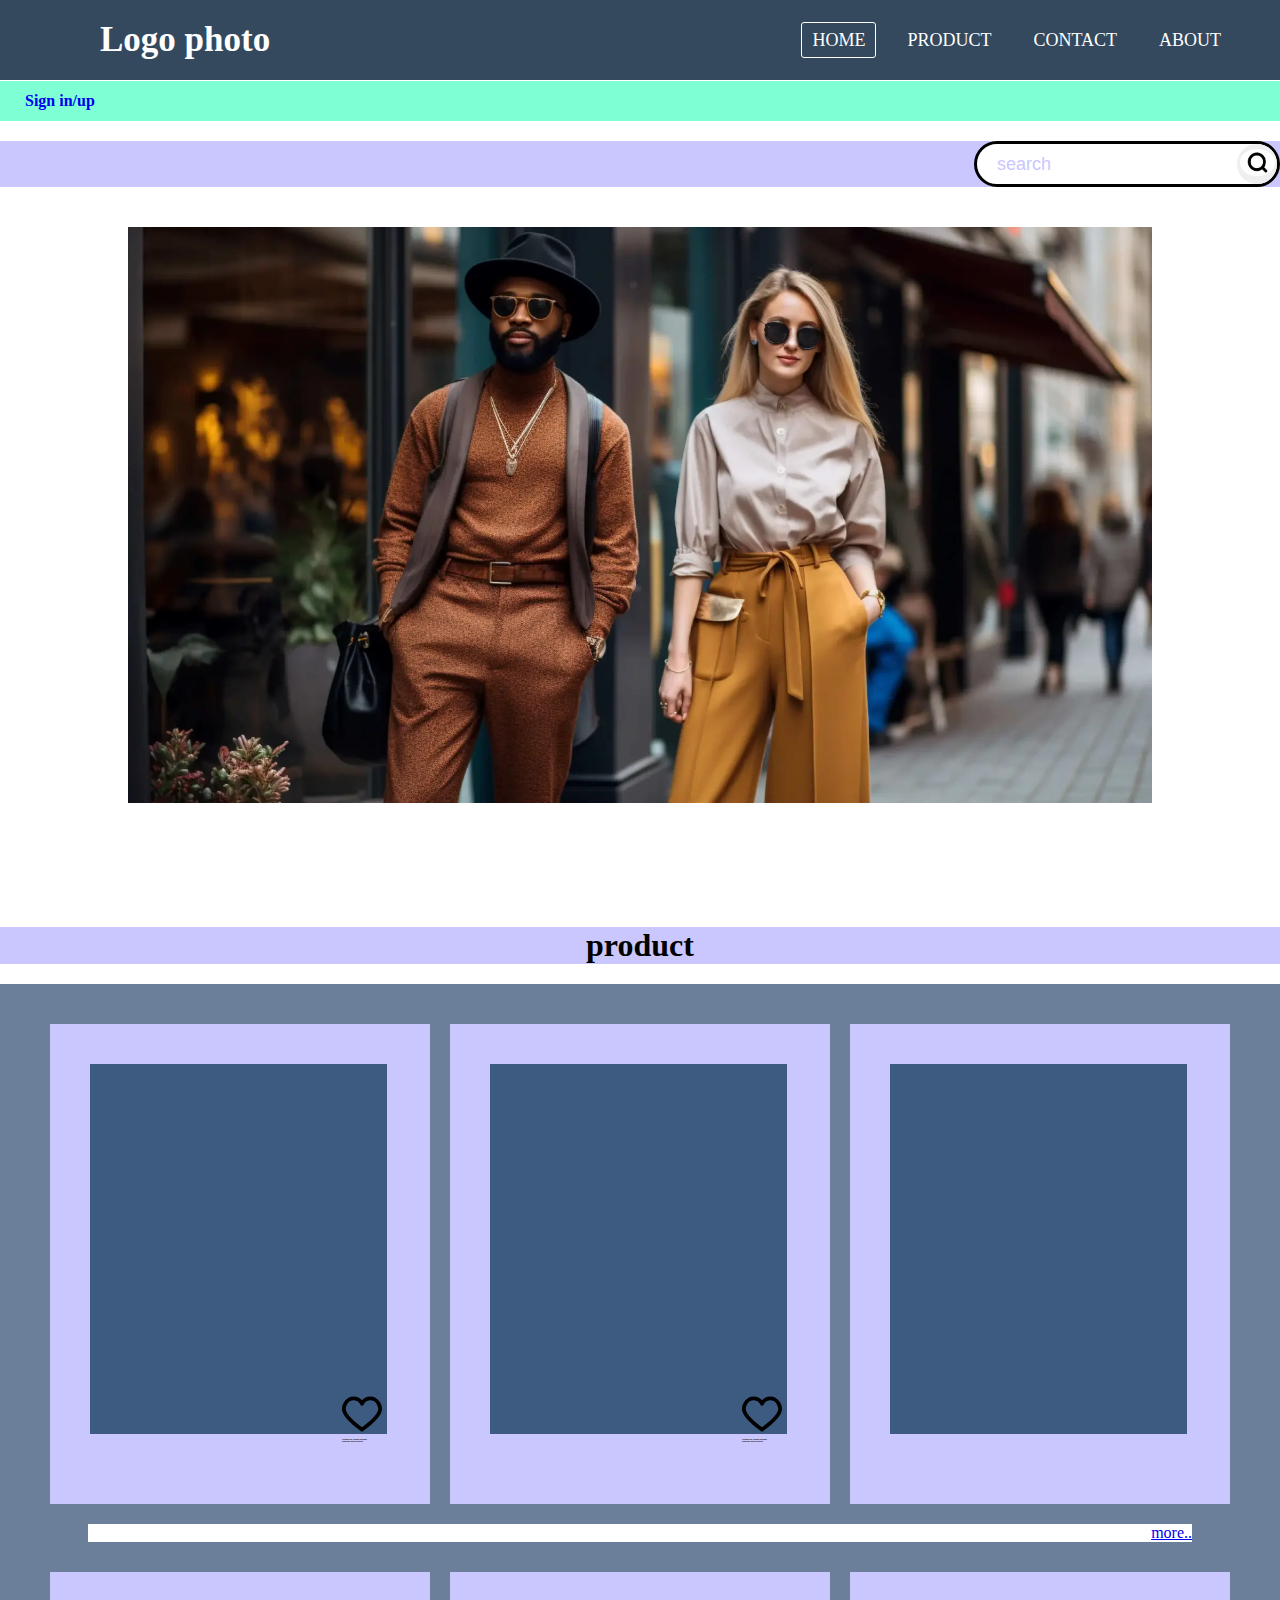
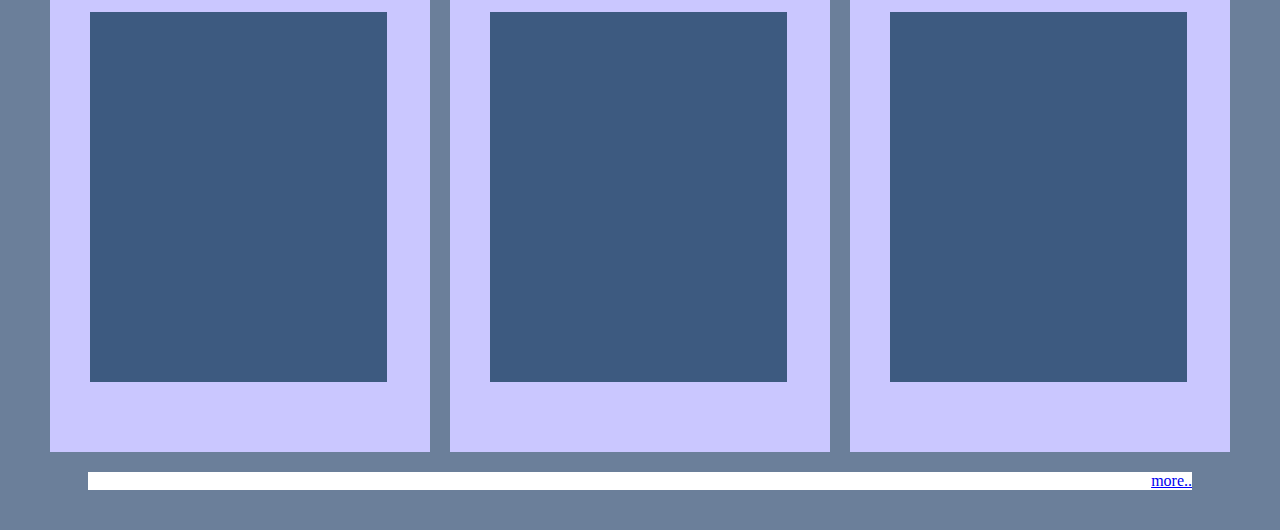
<file: ABOshop/EnglishVersion/index.html>
<!DOCTYPE html>
<html lang="en">

<head>
    <meta charset="UTF-8">
    <meta name="viewport" content="width=device-width, intial-scale=1.0, maximum-scale=1.0, user-scable=no">
    <title>ABOshop</title>
    <link rel="stylesheet" href="../style.css">
</head>

<body>
    <nav>
        <label class="logo">Logo photo</label>
        <ul>
            <li><a class="active" href="#Home">Home</a></li>
            <li><a href="#Product">Product</a></li>
            <li><a href="#">Contact</a></li>
            <li><a href="#">About</a></li>
        </ul>
    </nav>

    <main>
        <section id="Home">
            <div id="signin-container">
                <a href="./Login.html">Sign in/up</a>
            </div>
            <div class="container">
                <form action="" class="search-bar">
                    <input type="text" placeholder="search">
                    <button><img src="../images/search.png" alt=""></button>
                </form>
            </div>
            <div class="fasionStyleImg"></div>
        </section>
        <section id="Product">
            <div>
                <div class="header-product">
                    <h1>product</h1>
                </div>
                <div class="product-container">
                    <div class="product">
                        <div class="product-img">
                            <img src="..//images/noun-heart-17448.svg" id="LikedImg" alt="">
                        </div>
                    </div>
                    <div class="product">
                        <div class="product-img">
                            <img src="..//images/noun-heart-17448.svg" id="LikedImg" alt="">
                        </div>                   
                    </div>
                    <div class="product">
                        <div class="product-img"></div>
                    </div>
                    <div class="lineBreak"><a href="#">more..</a></div>
                    <div class="product">
                        <div class="product-img"></div>
                    </div>
                    <div class="product">
                        <div class="product-img"></div>
                    </div>
                    <div class="product">
                        <div class="product-img"></div>
                    </div>
                    <div class="lineBreak"><a href="#">more..</a></div>

                </div>

            </div>
        </section>
    </main>

    <script src="../script.js"></script>
</body>

</html>
</file>
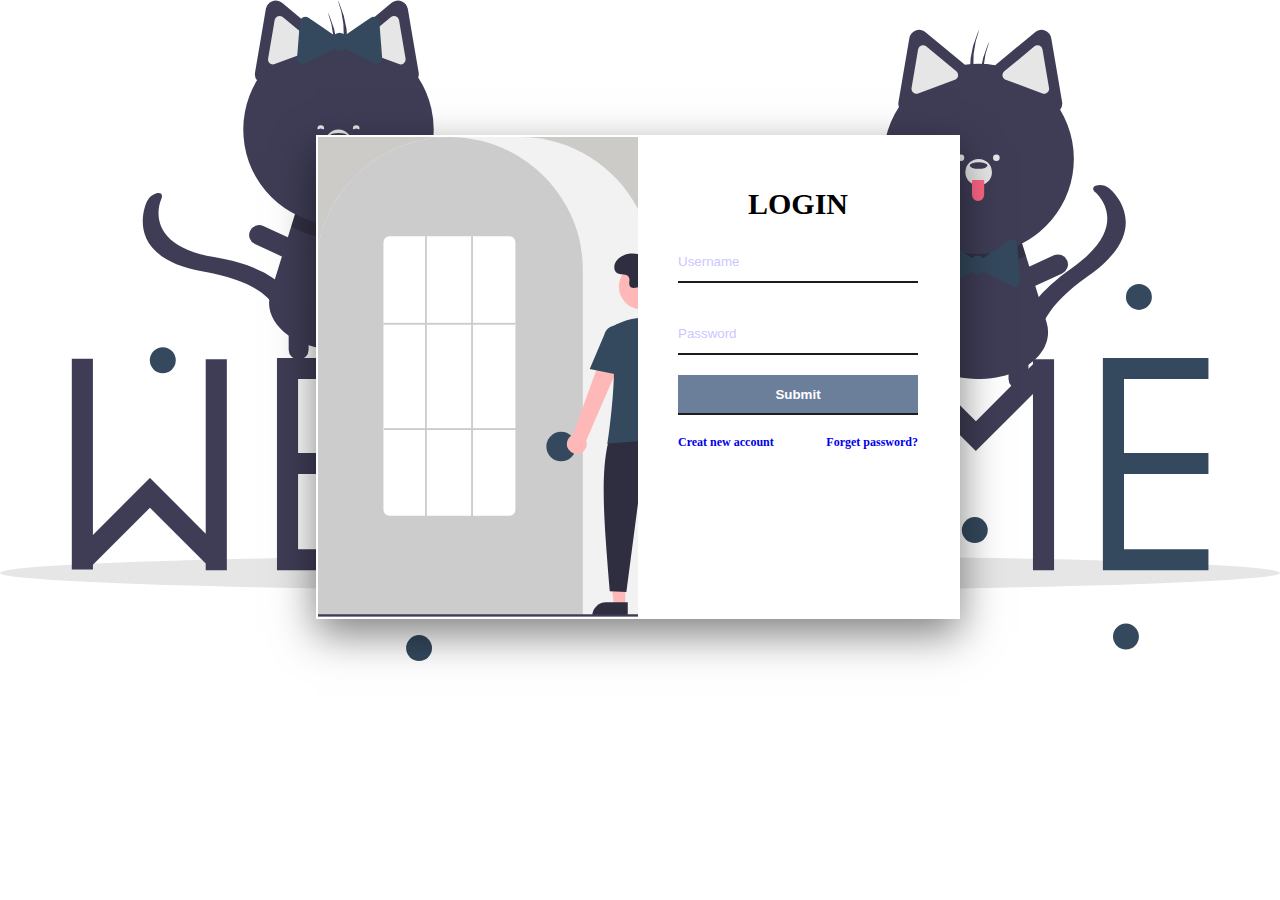
<file: ABOshop/EnglishVersion/Login.html>
<!DOCTYPE html>
<html lang="en">

<head>
    <meta charset="UTF-8">
    <meta name="viewport" content="width=device-width, initial-scale=1.0">
    <link rel="stylesheet" href="../style.css">
    <title>Sign in/up</title>
</head>

<body id="body-Login-page">
    <div class="container-form">
        <div class="left-login" onclick="backHome()"></div>

        <div class="right">
            <div class="form-box">
                <form action="">
                    <div class="form-heading"><h2>LOGIN</h2></div>
                    <input type="text" id="username-login-input" placeholder="Username">
                    <p id="username-login-warning"></p>
                    <input type="password" id="password-login-input" placeholder="Password">
                    <p id="password-login-warning"></p>
                    <input onclick="submitFunctionBtn()" type="submit">
                    <a href="./SignUp.html" class="Creat">Creat new account</a>
                    <a href="#" class="Forget">Forget password?</a>
                </form>
            </div>
        </div>

    </div>
    <script src="../script.js"></script>
</body>

</html>
</file>
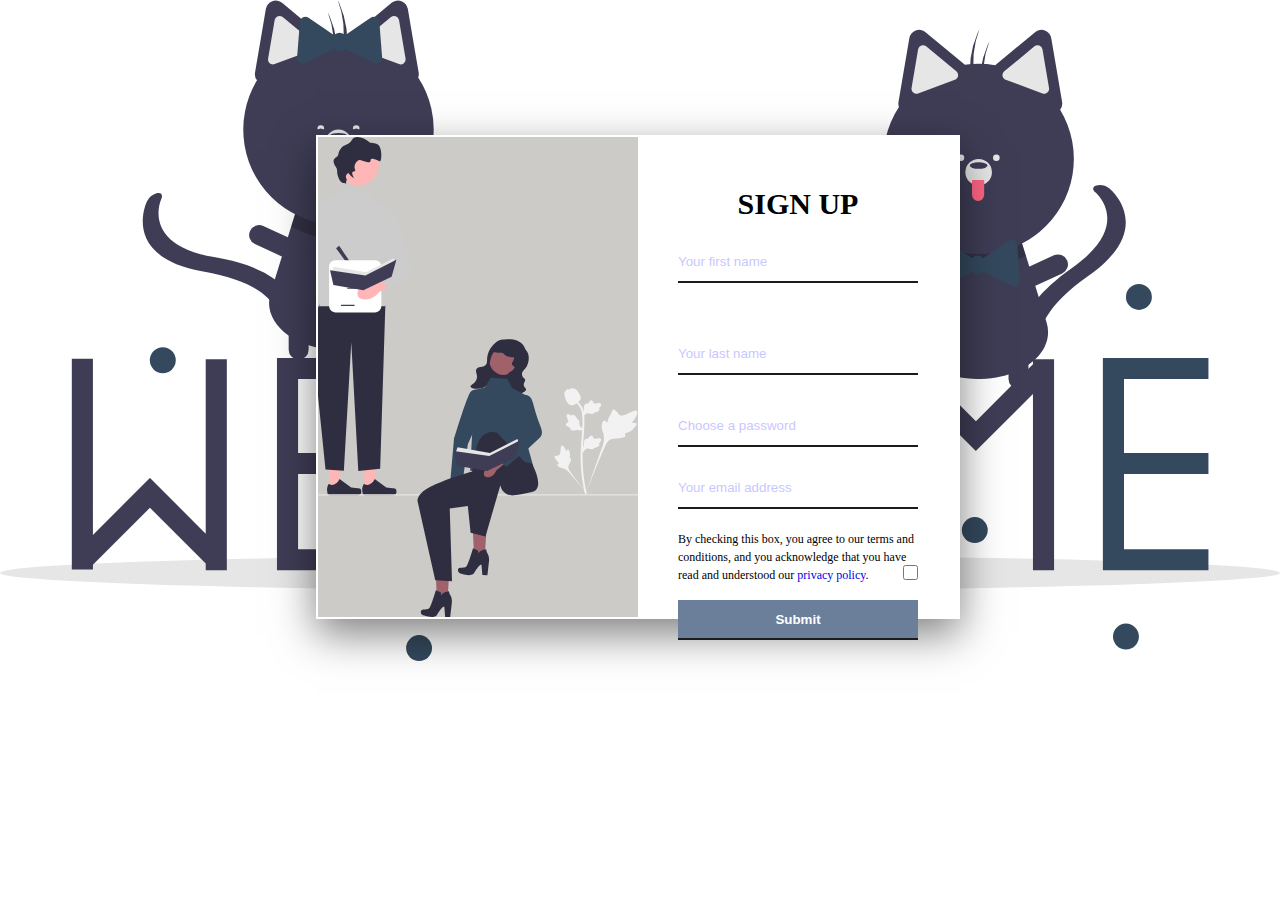
<file: ABOshop/EnglishVersion/SignUp.html>
<!DOCTYPE html>
<html lang="en">

<head>
    <meta charset="UTF-8">
    <meta name="viewport" content="width=device-width, initial-scale=1.0">
    <link rel="stylesheet" href="../style.css">
    <title>Sign in/up</title>
</head>

<body id="body-Login-page">
    <div class="container-form">
        <div class="left-SignUp" onclick="backHome()"></div>

        <div class="right">
            <div class="form-box">
                <form action="">
                    <div class="form-heading"><h2>SIGN UP</h2></div>
                    <input type="text" placeholder="Your first name">
                    <input type="text" placeholder="Your last name">
                    <input type="password" placeholder="Choose a password">
                    <input type="email" placeholder="Your email address">
                    <label for="" id="policy">By checking this box, you agree to our terms and conditions, and you acknowledge that you have read and understood our <span><a href="#">privacy policy</a></span>.</label>
                    <input type="checkbox" id="form-box-checkbox">
                    <input type="submit">
                    
                </form>
            </div>
        </div>

    </div>
    <script src="../script.js"></script>
</body>

</html>
</file>
<file: ABOshop/style.css>
* {
    padding: 0px;
    margin: 0;
    text-decoration: none;
    list-style: none;
}

body {
    font-family: 'Montserrat';
}

nav {
    height: 80px;
    width: 100%;
    background: #34495e;
}

label.logo {
    font-size: 35px;
    font-weight: bold;
    color: white;
    padding: 0 100px;
    line-height: 80px;
}

nav ul {
    float: right;
    margin-right: 40px;
}

nav li {
    display: inline-block;
    margin: 0 8px;
    line-height: 80px;
}

nav a {
    color: white;
    font-size: 18px;
    text-transform: uppercase;
    border: 1px solid transparent;
    padding: 7px 10px;
    border-radius: 3px;
}

a.active,
a:hover {
    border: 1px solid white;
    transition: 0.5s;
}

nav #icon {
    color: white;
    font-size: 30px;
    line-height: 80px;
    float: right;
    cursor: pointer
}

#signin-container {
    background-color: aquamarine;
    width: 100%;
    height: 40px;
    display: flex;
    align-items: center;
}

#signin-container a {
    font-size: 16px;
    margin-left: 25px;
    font-weight: bolder;
}


.container {
    width: 100%;
    background: #cac7ff;
    margin-top: 20px;
    display: flex;
    justify-content: flex-end;
}

.search-bar {
    background: white;
    border-radius: 60px;
    height: 40px;
    border: black solid;
    width: 300px;
    display: flex;
    align-items: center;
}

.search-bar input {
    outline: none;
    background: transparent;
    flex: 1;
    border: 0;
    padding: 24px 20px;
    font-size: 18px;
    color: #cac7ff;
    width: 100%;
}

::placeholder {
    color: #cac7ff;
}

.search-bar button img {
    width: 35px;
    border-radius: 50%;
}

.search-bar button {
    border: 0;
    border-radius: 50%;
    width: 40px;
    height: 40px;
    cursor: pointer;
}

.fasionStyleImg {
    margin-top: 40px;
    margin-left: 10%;
    width: 80%;
    height: 670px;
    background: url(..//ABOshop/images/fashion-styles.png) no-repeat;
    background-size: 100% auto;
    background-position: fixed;
}

/* Login page css */
#body-Login-page {
    margin: 0;
    padding: 0;
    background: url(../ABOshop/images/welcome_cats.svg) no-repeat;
    background-size: cover;
    font-family: 'Montserrat';
}

.container-form {
    position: absolute;
    top: 15%;
    right: 25%;
    width: 50%;
    height: 480px;
    background: #cccbc8;
    margin: 0 auto;
    border: 2px solid #fff;
    box-shadow: 0 15px 40px rgba(0, 0, 0, .5);
}

.container-form .left-login {
    float: left;
    width: 50%;
    height: 480px;
    background: url(../ABOshop/images/login_re.svg) no-repeat;
    background-size: cover;
    background-position: center;
    box-sizing: border-box;
}

.container-form .right {
    float: right;
    width: 50%;
    height: 480px;
    box-sizing: border-box;
}

.form-heading {
    width: 100%;
    text-align: center;
    font-size: 20px;
}

.form-box {
    width: 100%;
    padding: 50px 40px;
    box-sizing: border-box;
    height: 480px;
    background: #ffffff;
}

.form-box p {
    margin: 0;
    padding: 0;
    font-weight: bold;
    color: #fff;
}

.form-box input {
    margin-bottom: 20px;
    border: none;
    border-bottom: 2px solid #1d1c1c;
    outline: none;
    height: 40px;
    width: 100%;
}

.form-box input[type="text"] {
    margin-top: 20px;
    margin-bottom: 30px;
}

.form-box input[type="submit"] {
    background: #6b7f9a;
    font-weight: bolder;
    color: #ffffff;
    cursor: pointer;
}

.form-box input[type="submit"]:hover {
    background: #3D5A80;
    transition: linear 0.45ms;
}

.form-box p {
    margin-top: -20px;
    float: right;
    font-size: 12px;
}

.form-box .Forget {
    font-size: 12px;
    font-weight: bold;
    float: right;
}

.form-box .Creat {
    font-size: 12px;
    font-weight: bold;
    float: left;
}

/* Sign up page */

.container-form .left-SignUp {
    float: left;
    width: 50%;
    height: 480px;
    background: url(../ABOshop/images/creation.svg) no-repeat;
    background-size: cover;
    background-position: center;
    box-sizing: border-box;
}

#form-box-checkbox {
    width: 15px;
    height: 15px;
    float: right;
}

#policy {
    font-size: 12px;
    font-family: 'Montserrat';
}

/* product section */
.header-product {
    background-color: #cac7ff;
    width: 100%;
    text-align: center;
    font-family: 'Montserrat';
    margin-top: 30px;
}

.product-container {
    margin-top: 20px;
    display: flex;
    justify-content: space-evenly;
    background-color: #6b7f9a;
    padding: 40px;
    gap: 30px 10px;
    flex-wrap: wrap;
}

.product {
    width: 300px;
    height: 400px;
    background-color: #cac7ff;
    padding: 40px;
}

.product-img {
    width: 297px;
    height: 370px;
    background-color: #3D5A80;
}
#img-product {
    width: 297px;
    height: 370px;
    z-index: -1;
}
#LikedImg{
    width: 50px;
    height: 50px;
    float: right;
    margin-top: 330px;
    z-index: 99;
}



.lineBreak {
    background: #ffffff;
    width: 92%;
    text-decoration: underline;
    color: blue;
    text-align: end;
    margin-top: -10px;
}

@media (max-width: 900px) {
    nav ul {
        position: fixed;
        width: 100%;
        height: 80vh;
        background: #2f3640;
        top: 80px;
        left: 0;
        text-align: center;
    }

    .container {
        position: absolute;
        right: 5px;
        top: 155px;
        display: flex;
        justify-content: end;
    }

    .search-bar {
        height: 37px;
        width: 75%;
    }

    .search-bar button img {
        width: 30px;
        border-radius: 50%;
    }

    .search-bar button {
        border: 0;
        border-radius: 50%;
        width: 37px;
        height: 38px;
        padding: px;
        cursor: pointer;
    }

    .search-bar input {
        font-size: 16px;
    }

    .fasionStyleImg {
        background-color: #34495e;
        width: 80%;
        height: 41%;
        position: absolute;
        left: 10%;
        top: 250px;

    }
}
</file>
